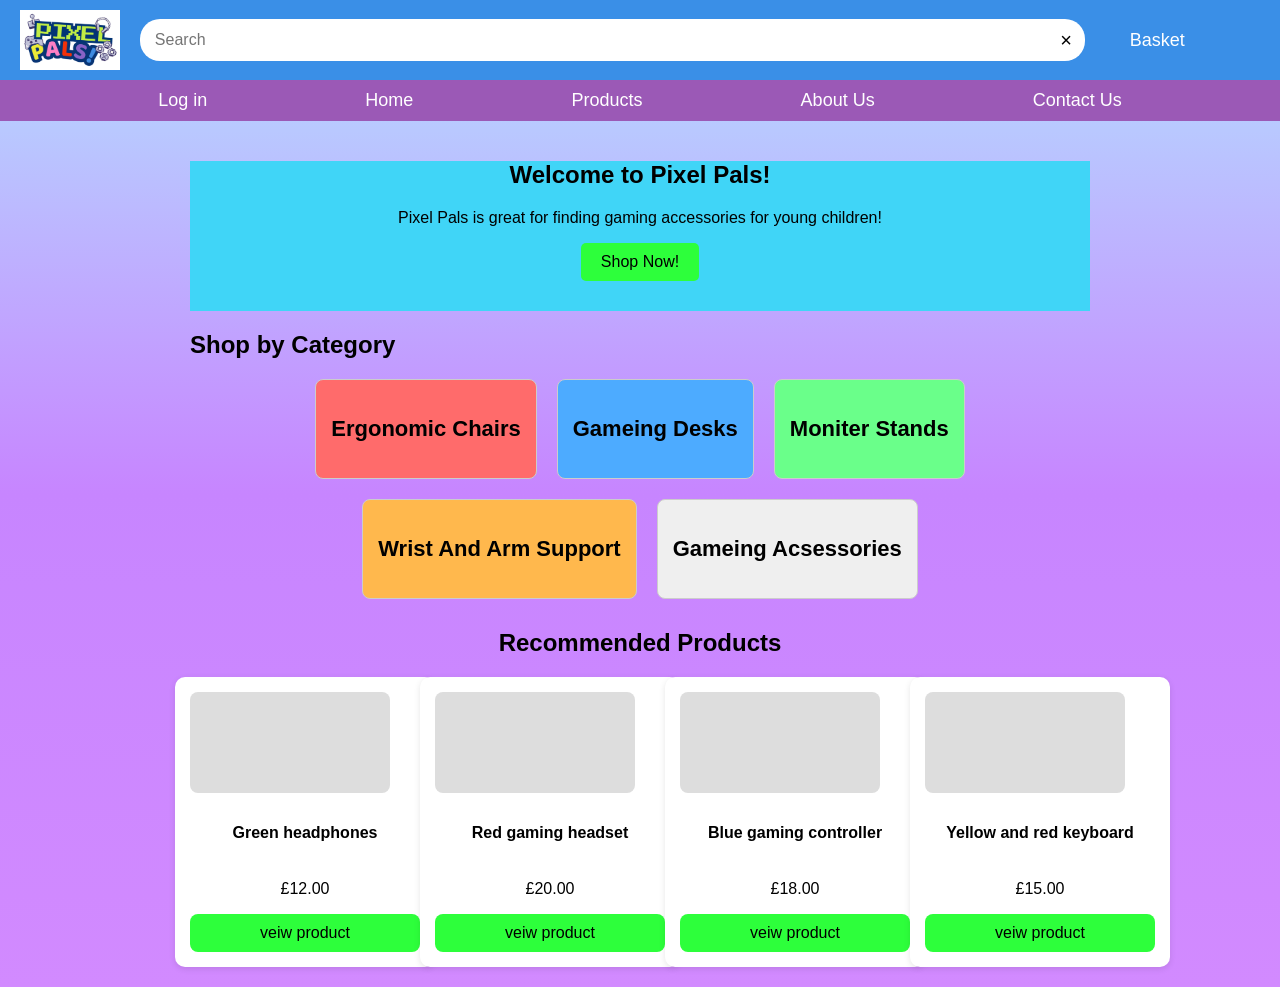
<file: Term 1B/MVP/frontend/index.html>
<!DOCTYPE html>
<html lang="en">
<head>
  <meta charset="UTF-8">
  <meta name="viewport" content="width=device-width, initial-scale=1.0">
  <title>Welcome page</title>
  <link rel="stylesheet" type="text/css" href="css/styles.css" />
</head>

<body>

  <!-- Header -->
  <header class="topBar">
    <img src="pixelPals.png" class="logo">

    <div class="searchContainer">
      <form  action="products.html"  method="GET">
        <input type="text" id="searchInput" name="q" placeholder="Search">
      </form>
      <button class="clear-btn">×</button>
    </div>

    <div class="topLinks">
      <a href="basket.html">Basket</a>
    </div>
  </header>

  <!-- Bottom Navigation -->
  <nav class="bottomNav">
    <a href="login.html">Log in</a>
    <a href="index.html">Home</a>
    <a href="products.html">Products</a>
    <a href="about.html">About Us</a>
    <a href="contact.html">Contact Us</a>
 
  </nav>

  <!-- Page Content -->
  <main>

    <section id="welcome-message">
      <h2>Welcome to Pixel Pals!</h2>
      <p>Pixel Pals is great for finding gaming accessories for young children!</p>

      <form action="products.html" method="GET">
        <button type="submit" class="shop-now-btn">Shop Now!</button>
      </form>
    </section>

    <section class="card">
      <h2>Shop by Category</h2>

      <div class="category-buttons">

        <a href="products.html?q=chair">
          <button class="cat-btn cat-headphones">Ergonomic Chairs </button>
        </a>

        <a href="products.html?q=gameing desks">
          <button class="cat-btn cat-headsets">Gameing Desks</button>
        </a>

        <a href="products.html?q=moniter stands">
          <button class="cat-btn cat-controllers">Moniter Stands</button>
        </a>

        <a href="products.html?q=support">
          <button class="cat-btn cat-keyboards">Wrist And Arm Support</button>
        </a>

        <a href="products.html?q=gameing accessory">
          <button class="cat-btn cat-gameingAcsessorry">Gameing Acsessories</button>
        </a>

      </div>
    </section>

    <section id="recommended">
      <h2>Recommended Products</h2>
      <div class="recommended-grid" id="recommendedGrid"></div>
    </section>



  </main>

  <script src="js/script.js"></script>

</body>
</html>
</file>
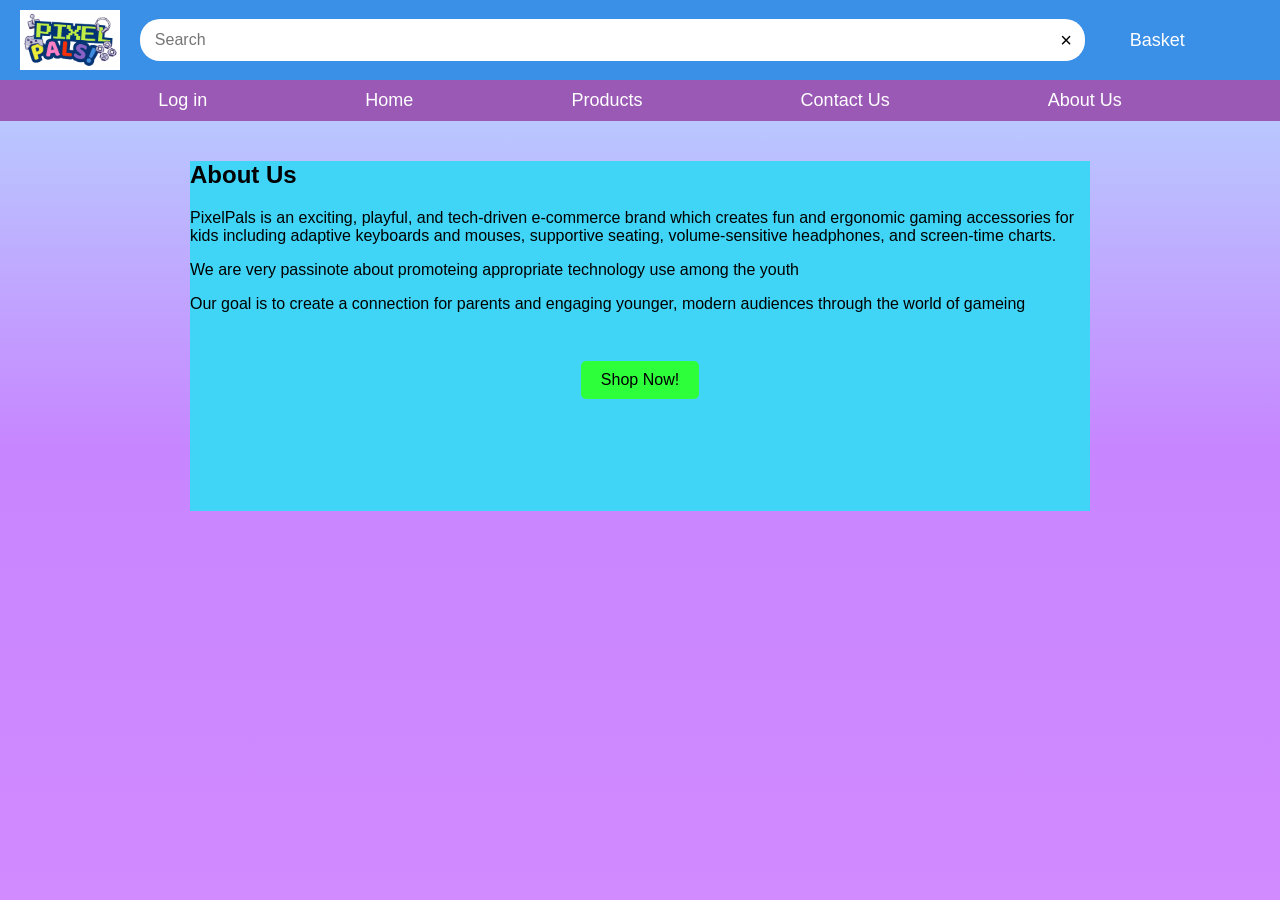
<file: Term 1B/MVP/frontend/about.html>
<!DOCTYPE html>
<html lang="en">
<head>
  <meta charset="UTF-8">
  <meta name="viewport" content="width=device-width, initial-scale=1.0">
  <title>About Us</title>
  <link rel="stylesheet" type="text/css" href="css/styles.css" />
</head>

<body>
      <!-- Header with logo and search -->
      <header class="topBar">
        <img src="pixelPals.png" class="logo">
    
        <div class="searchContainer">
          <form  action="products.html"  method="GET">
            <input type="text" id="searchInput" name="q" placeholder="Search">
          </form>
          <button class="clear-btn">×</button>
        </div>
    
        <div class="topLinks">
          <a href="basket.html">Basket</a>
        </div>
      </header>
    
      <!-- Bottom Navigation -->
      <nav class="bottomNav">
        <a hreg="login.html">Log in</a>
        <a href="index.html">Home</a>
        <a href="products.html">Products</a>
        <a href="contact.html">Contact Us</a>
        <a href="about.html">About Us</a>
      </nav>


  <!-- Main content -->
  <main>
    <section id="info">
      <h2>About Us</h2>
      <p>PixelPals is an exciting, playful, and tech-driven e-commerce brand which creates fun and ergonomic gaming accessories for kids including adaptive keyboards and mouses, supportive seating, volume-sensitive headphones, and screen-time charts.</p>
      <p>We are very passinote about promoteing appropriate technology use among the youth</p>
      <p>Our goal is to create a connection for parents and engaging younger, modern audiences through the world of gameing</p>
      <p> 
    </p>

    </section>



    <section id="welcome-message">
        <form action="products.html" method="GET">
          <button type="submit" class="shop-now-btn">Shop Now!</button>
        </form>
      </section>

      
      <script src="js/script.js"></script>


  
   
  </main>
</body>
</html>
</file>
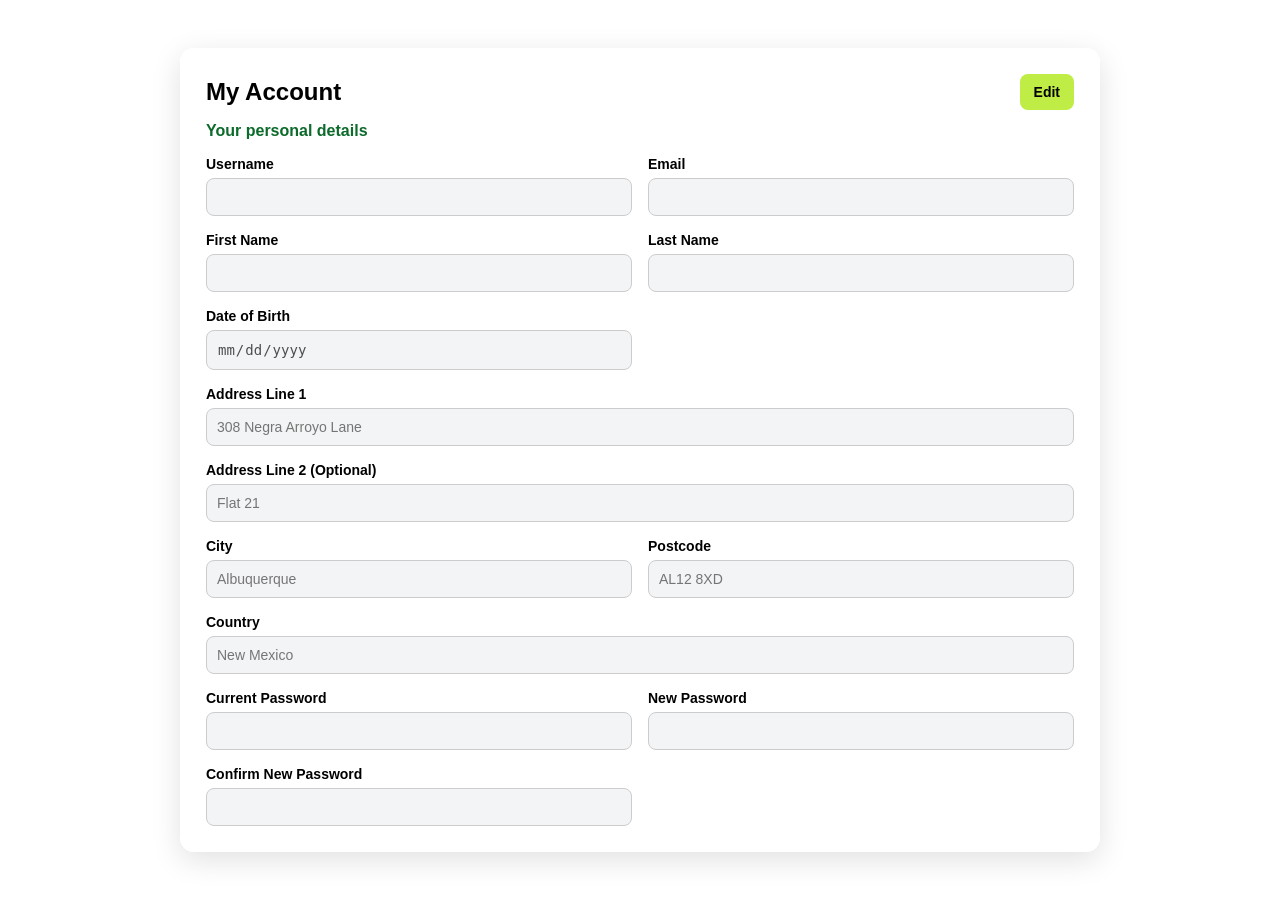
<file: Term 1B/MVP/frontend/account.html>
<!DOCTYPE html>
<html lang="en">
<head>
    <meta charset="UTF-8">
    <script src="js/account.js" defer></script>
    <title>PixelPals - Account</title>
</head>
<body>
    <!-- Account page content -->
  <section class="accountCard">
    <!-- Header section with title and action buttons -->
    <div class="cardHeader">
      <h1>My Account</h1>
      <!-- Action buttons -->
      <div class="actions">
        <button type="button">Edit</button> 
        <button type="button">Save Changes</button>
        <button type="button" class="ghost">Cancel</button>
      </div>
    </div>

    <p class="message">Your personal details</p>

    <!-- Form for account details -->
    <form>
      <div class="grid">
        <div class="field">
          <label for="username">Username</label>
          <input id="username" type="text">
        </div>

        <div class="field">
          <label for="email">Email</label>
          <input id="email" type="email">
        </div>

        <div class="field">
          <label for="first_Name">First Name</label>
          <input id="first_Name" type="text">
        </div>

        <div class="field">
          <label for="last_Name">Last Name</label>
          <input id="last_Name" type="text">
        </div>

        <div class="field">
          <label for="dob">Date of Birth</label>
          <input id="dob"  type="date" />
        </div>

        <div class="field fullWidth">
          <label for="address1">Address Line 1</label>
          <input id="address1" type="text" placeholder="308 Negra Arroyo Lane" />
        </div>

        <div class="field fullWidth">
          <label for="address2">Address Line 2 (Optional)</label>
          <input id="address2" type="text" placeholder="Flat 21" />
        </div>

        <div class="field">
          <label for="city">City</label>
          <input id="city" type="text" placeholder="Albuquerque" />
        </div>

        <div class="field">
          <label for="postcode">Postcode</label>
          <input id="postcode" type="text" placeholder="AL12 8XD" />
        </div>

        <div class="field fullWidth">
          <label for="country">Country</label>
          <input id="country" type="text" placeholder="New Mexico" />
        </div>

        <div class="field">
          <label for="old_Password">Current Password</label>
          <input id="old_Password" type="password" />
        </div>

        <div class="field">
          <label for="new_Password">New Password</label>
          <input id="new_Password" type="password" />
        </div>

        <div class="field">
          <label for="confirm_Password">Confirm New Password</label>
          <input id="confirm_Password" type="password" />
        </div>
      </div>
    </form>
  </section>
</body>
</html>
<!-- Styles for the account page -->
<style>
    * 
    { 
        box-sizing: border-box; 
    }

    body /*overall page style*/
    {
      margin: 0;
      font-family: Arial, sans-serif;
      min-height: 100vh;
      display: flex;
      justify-content: center;
      align-items: center;
      padding: 24px;
    }

    .accountCard /*main card container for account details*/
    {
      width: 100%;
      max-width: 920px;
      background: rgba(255, 255, 255, 0.9);
      border-radius: 14px;
      padding: 26px;
      box-shadow: 0 8px 30px rgba(0, 0, 0, 0.12);
    }

    .cardHeader /*header section containing title and action buttons*/
    {
      display: flex;
      align-items: center;
      justify-content: space-between;
      gap: 10px;
      flex-wrap: wrap;
    }

    h1 /*main heading style*/
    { 
        margin: 0; 
    }

    .actions /*container for action buttons*/
    { 
        display: flex; gap: 10px; 
    }

    button /*button styles for edit, save, and cancel actions*/
    {
      padding: 10px 14px;
      background: #C0ED45;
      border: none;
      border-radius: 8px;
      cursor: pointer;
      font-size: 14px;
      font-weight: bold;
    }

    button.ghost /*ghost button style for cancel action*/
    { 
        background: #E7E7E7; 
    }

    .message /*message text styles*/
    {
      min-height: 20px;
      margin: 12px 0 0;
      font-weight: bold;
      color: #333;
    }

    .grid /*grid layout for form fields*/
    {
      display: grid;
      grid-template-columns: repeat(2, minmax(0, 1fr));
      gap: 16px;
      margin-top: 14px;
    }

    .field /*individual field styles*/
    {
      display: flex;
      flex-direction: column;
    }

    .field.fullWidth /*full width fields like address and country*/
    { 
        grid-column: 1 / -1; 
    }

    label /*label styles*/
    {
      font-weight: bold;
      margin-bottom: 6px;
      font-size: 14px;
    }

    input /*input field styles*/
    {
      width: 100%;
      padding: 10px;
      border: 1px solid #cccccc;
      border-radius: 8px;
      font-size: 14px;
      background: #F3F4F6;
      color: #4d4d4d;
    }
  </style>
</file>
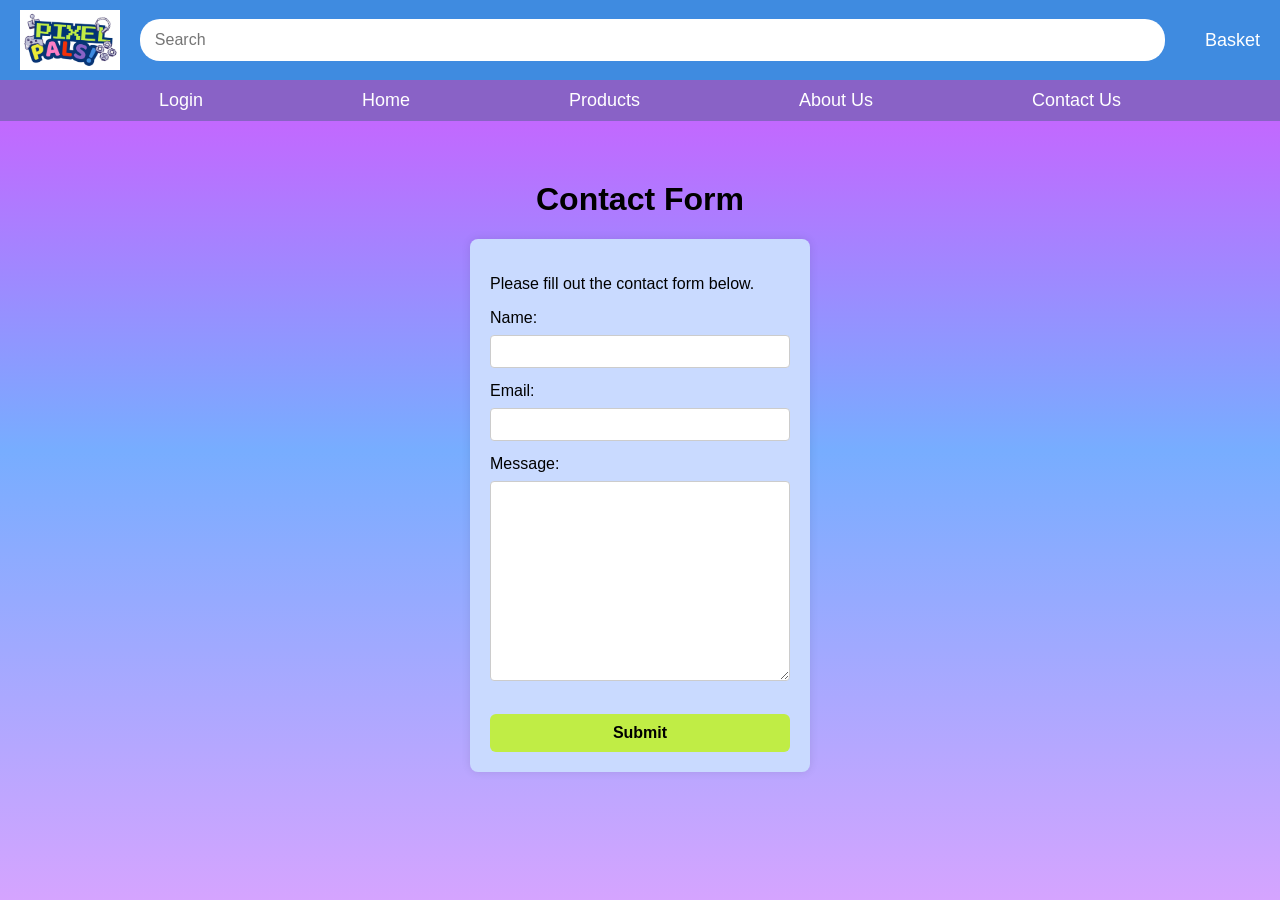
<file: Term 1B/MVP/frontend/contact.html>
<!DOCTYPE html>
<html lang="en">
<head>
    <meta charset="UTF-8">
    <title>PixelPals – Contact Us</title>
</head>

<body>
<!-- Top blue bar -->
<header class="topBar">
    <img src="pixelPals.png" class="logo">

    <!-- Search Bar -->
    <div class="searchContainer">
        <input type="text" placeholder="Search">
    </div>

    <!-- Basket link -->
    <div class="topLinks">
        <a href="basket.html"> Basket</a>
    </div>
</header>

<!-- Bottom purple nav bar -->
<nav class="bottomNav">
    <a href="login.html"> Login</a>
    <a href="index.html"> Home</a>
    <a href="products.html"> Products</a>
    <a href="about.html"> About Us</a>
    <a href="contact.html"> Contact Us</a>
</nav>

<!-- Contact Page -->
<div class="pageWrapper">
    <h1>Contact Form</h1>

    <!-- Contact form container -->
    <div class="contactContainer">
        <p>Please fill out the contact form below.</p>

        <!-- Contact form -->
        <form action="../backend/routes.php" method="POST">

            <label for="name">Name:</label>
            <input type="text" id="name" name="name" required>

            <label for="email">Email:</label>
            <input type="email" id="email" name="email" required>

            <label for="message">Message:</label>
            <textarea id="message" name="message" required></textarea>

            <button type="submit"><strong>Submit</strong></button>
        </form>
    </div>
</div>
</body>
</html>

<style>
    /* Overall page style */
    body {
        margin: 0;
        padding: 0;
        font-family: Arial, sans-serif;
        background: linear-gradient(180deg, #DE4FFF, #77ADFF, #D5A4FF);
        min-height: 100vh;
    }

    .pageWrapper {
        width: 90%;
        max-width: 1100px;
        margin: auto;
        padding-top: 30px;
    }

    h1 {
        text-align: center;
        margin-top: 30px;
    }

    /* TOP BLUE NAV BAR — copied from basket.html */
    .topBar {
        background: #3F8BE0;
        display: flex;
        align-items: center;
        padding: 10px 20px;
        gap: 20px;
        width: 100%;
        box-sizing: border-box;
    }

    .topBar .logo {
        height: 60px;
    }

    .searchContainer {
        flex: 1;
        position: relative;
    }

    .searchContainer input {
        width: 100%;
        padding: 12px 40px 12px 15px;
        border-radius: 20px;
        border: none;
        font-size: 16px;
        box-sizing: border-box;
    }

    .topLinks a {
        color: white;
        font-size: 18px;
        margin-left: 20px;
        text-decoration: none;
    }

    /* BOTTOM PURPLE NAV BAR — copied from basket.html */
    .bottomNav {
        background: #8962C6;
        display: flex;
        justify-content: space-evenly;
        padding: 10px 0;
        width: 100%;
        box-sizing: border-box;
    }

    .bottomNav a {
        color: white;
        font-size: 18px;
        text-decoration: none;
        display: flex;
        align-items: center;
        gap: 5px;
    }

    /* Contact form container */
    .contactContainer {
        margin: 0 auto;
        background: #C9DAFF;
        padding: 20px;
        width: 300px;
        border-radius: 8px;
        box-shadow: 0 0 10px rgba(0,0,0,0.1);
    }

    /* Form field styling */
    form input[type="text"],
    form input[type="email"],
    form textarea {
        width: 100%;
        padding: 8px;
        margin: 8px 0 14px 0;
        border: 1px solid #ccc;
        border-radius: 4px;
        box-sizing: border-box;
    }

    form textarea {
        height: 200px;
        resize: vertical;
    }

    button {
        width: 100%;
        padding: 10px;
        margin-top: 15px;
        background: #C0ED45;
        color: black;
        border: none;
        border-radius: 6px;
        cursor: pointer;
        font-size: 16px;
    }
</style>
</file>
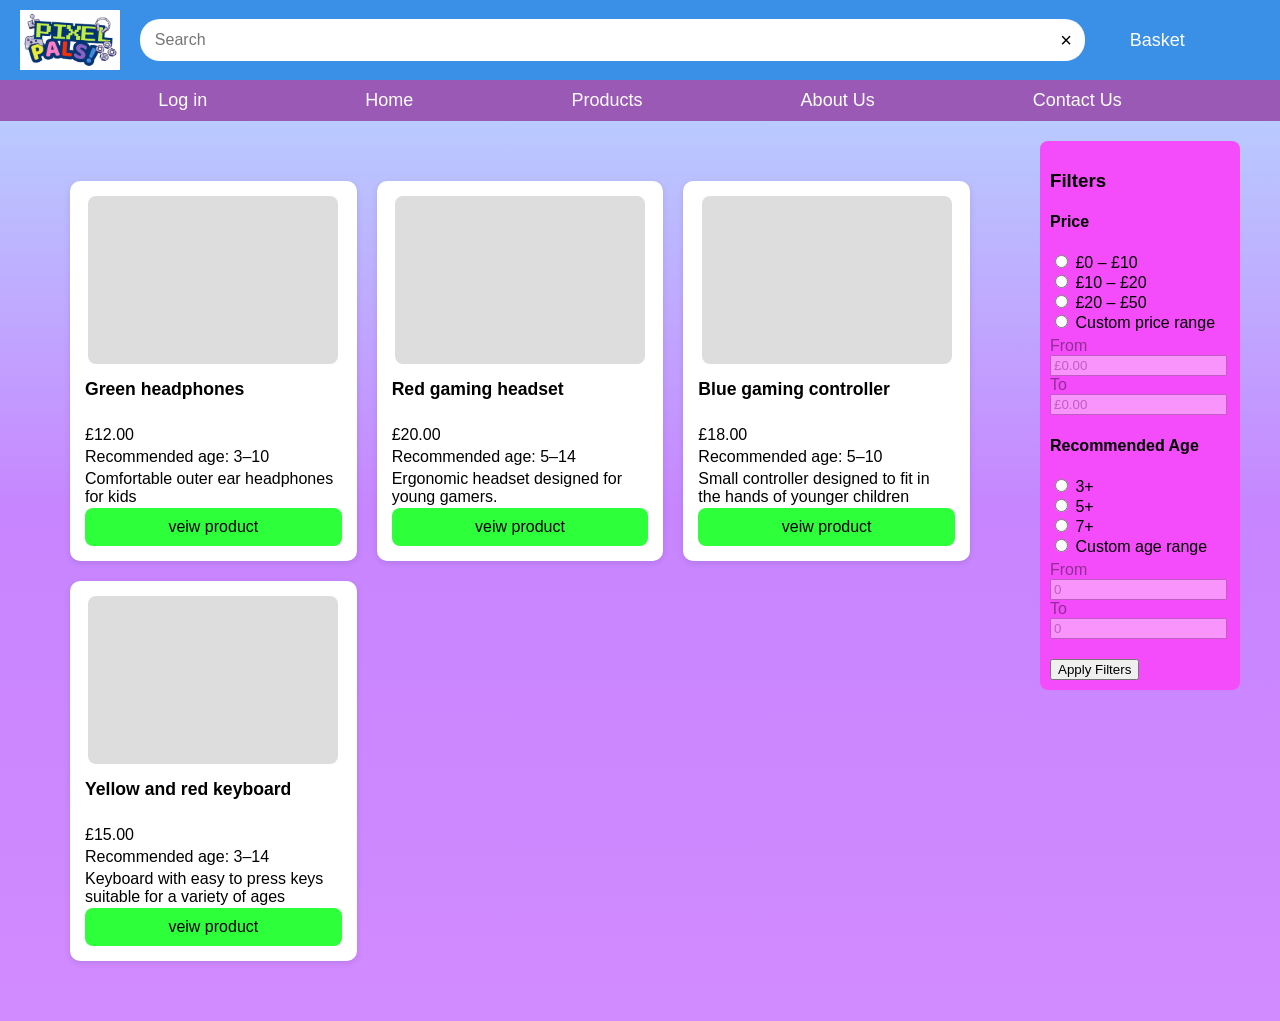
<file: Term 1B/MVP/frontend/products.html>
<!DOCTYPE html>
<html lang="en">
<head>
    <meta charset="UTF-8">
    <meta name="viewport" content="width=device-width, initial-scale=1.0">
    <title>Product Page</title>
    <link rel = "stylesheet"  type="text/css" href="css/styles.css" />
   
</head>
<body>
  <!-- Header with logo and search -->
   <header class="topBar">
    <img src="pixelPals.png" class="logo"> <!-- Logo Image -->

    <!-- Search Bar -->
    <div class="searchContainer">
        <form id="searchForm" action="products.html">
            <input type="text" id="searchInput" placeholder="Search">
        </form>
        <button class="clear-btn">×</button>
    </div>

  

    <!-- Wishlist & Basket Links -->
    <div class="topLinks">
        <a href="basket.html"> Basket</a>
    </div>
</header>

 

<!-- Bottom purple nav bar -->
 <nav class="bottomNav">
    <a href="login.html">Log in</a>
    <a href="index.html"> Home</a>
    <a href="products.html"> Products</a>
    <a href="about.html">About Us</a>
    <a href="contact.html"> Contact Us</a>

</nav>


    <div class="page-container">

        <!-- Product Grid -->
        <main class="product-grid" id="productGrid"></main>

        <!-- Filters -->
        <aside class="filters">
            <h3>Filters</h3>

            <!-- Price Filter -->
            <div class="filter-group">
                <h4>Price</h4>
                <label><input type="radio" name="pricePreset" value="0-10"> £0 – £10</label><br>
                <label><input type="radio" name="pricePreset" value="10-20"> £10 – £20</label><br>
                <label><input type="radio" name="pricePreset" value="20-50"> £20 – £50</label><br>
                <label>
                    <input type="radio" name="pricePreset" value="custom" id="customPriceToggle"> Custom price range
                </label>
                <div id="customPriceFields" style="opacity:0.4; pointer-events:none; margin-top:5px;">
                    From <input type="number" class="priceInput" id="priceFromCustom" placeholder="£0.00"><br>
                    To <input type="number" class="priceInput" id="priceToCustom" placeholder="£0.00">
                </div>
            </div>

            <!-- Age Filter -->
            <div class="filter-group">
                <h4>Recommended Age</h4>
                <label><input type="radio" name="agePreset" value="3"> 3+</label><br>
                <label><input type="radio" name="agePreset" value="5"> 5+</label><br>
                <label><input type="radio" name="agePreset" value="7"> 7+</label><br>
                <label>
                    <input type="radio" name="agePreset" value="custom" id="customAgeToggle"> Custom age range
                </label>
                <div id="customAgeFields" style="opacity:0.4; pointer-events:none; margin-top:5px;">
                    From <input type="number" id="minAge" class="ageInput" placeholder="0"><br>
                    To <input type="number" id="maxAge" class="ageInput" placeholder="0">
                </div>
            </div>

            <button id="applyFilters">Apply Filters</button>
        </aside>

    </div>

    

    <script src="js/script.js"></script>

</body>
</html>
</file>
<file: Term 1B/MVP/frontend/css/styles.css>
/* Shop now button styling */
.shop-now-btn {
  padding: 10px 20px;
  font-size: 16px;
  cursor: pointer;
  background-color: #2dff3b;
  border: none;
  border-radius: 5px;
}

.shop-now-btn:hover {
  background-color: #1cdd29;
}

#welcome-message{
    height: 150px;
    background-color: #40d5f7;
    text-align: center;
   
}

#About-us{
  height: 200px;
 
  background-color: #40d5f7;
  text-align: center;
 
}

#info{
  height: 200px;
 
  background-color: #40d5f7;
  
 
}


body /*overall page style*/
{
    margin: 0;
    padding: 0;
    font-family: Arial, sans-serif;
    background: linear-gradient(180deg, #b4e0ff, #c785ff, #d28aff);
    min-height: 100vh;
}

.pageWrapper /*main container for basket page*/
{
    width: 90%;
    max-width: 1100px;
    margin: auto;
    padding-top: 30px;
}

h1 /*main heading style*/
{
    text-align: center;
    margin-bottom: 30px;
}

.basketLayout /*layout for basket items and summary*/
{
    display: flex;
    gap: 20px;
}

.basketItems /*basket items section*/
{
    flex: 2;
}

.itemCard /*individual item card style*/
{
    display: flex;
    background: rgba(255, 255, 255, 0.8);
    padding: 20px;
    border-radius: 12px;
    margin-bottom: 20px;
}

.itemCard img /*item image styles*/
{
    width: 120px;
    height: 120px;
    background: white;
    border-radius: 8px;
    margin-right: 20px;
    border: 1px solid #ccc;
}

.itemInfo /*item information section*/
{
    flex: 1;
}

.quantityControls /*quantity adjustment styles*/
{
    display: flex;
    align-items: center;
    gap: 8px;
    margin: 8px 0;
}

.quantityControls button /*quantity buttons styles*/
{
    width: 30px;
    height: 30px;
    border: none;
    background: #acee56;
    border-radius: 50%;
    cursor: pointer;
    font-size: 18px;
}

.quantityControls button:hover /*quantity buttons hover styles*/
{
    background: #8ed646;
}

.itemPrice /*item price styles*/
{
    font-weight: bold;
    font-size: 18px;
    margin-left: 20px;
}

.orderSummary /*order summary container*/
{
    flex: 1;
    background: rgba(255, 255, 255, 0.65);
    padding: 20px;
    border-radius: 12px;
    height: fit-content;
}

.orderSummary h2 /*order summary heading styles*/
{
    text-align: center;
}

.summaryOptions /*delivery options container*/
{
    margin-top: 10px;
    display: flex;
    flex-direction: column;
    gap: 18px
}

.deliveryOption /*individual delivery option styles*/
{
    display: flex;
    align-items: flex-start;
    gap: 10px;
    cursor: pointer;
}

.deliveryOption input[type="radio"] /*radio button styles*/
{
    width: 20px;
    height: 20px;
    margin-top: 4px;
    cursor: pointer
}

.deliverytext p /*delivery option text styles*/
{
    margin: 4px 0;
    color: #444;
    font-size: 14px;
}

.priceLines p /*price breakdown styles*/
{
    display: flex;
    justify-content: space-between;
    margin: 10px 0;
}

.priceLines .total /*total price styles*/
{
    font-weight: bold;
    font-size: 18px;
}

.checkoutButton /*checkout button styles*/
{
    width: 100%;
    padding: 12px;
    background: #c5ff4d;
    border: none;
    border-radius: 8px;
    cursor: pointer;
    font-size: 16px;
    margin-top: 15px;
}

.checkoutButton:hover /*checkout button hover styles*/
{
    background: #b8f046;
}

.topBar /* Top blue bar*/
{
    background: #3a8fe7;
    display: flex;
    align-items: center;
    padding: 10px 20px;
    gap: 20px;
    width: 100%;
    box-sizing: border-box;
}



.topBar .logo /* Logo*/
{
    height: 60px;
}

.searchContainer {
  display: flex;
  align-items: center;
  width: 950px;
  max-width: 950px;
  position: relative;
}

#searchInput {
  width: 900px;
  padding-right: 30px;
}

.searchContainer input /* Search bar input field*/
{
    width: 100%;
    padding: 12px 40px 12px 15px;
    border-radius: 20px;
    border: none;
    font-size: 16px;
}

.searchContainer .clear-btn /*search bar clear button*/
{
    position: absolute;
    right: 12px;
    top: 50%;
    transform: translateY(-50%);
    background: none;
    border: none;
    font-size: 20px;
    cursor: pointer;
}

.topLinks a /* Wishlist & Basket Links*/
{
    color: white;
    font-size: 18px;
    margin-left: 20px;
    text-decoration: none;
}

.bottomNav /* Purple nav bar*/
{
    background: #9b59b6;
    display: flex;
    justify-content: space-evenly;
    padding: 10px 0;
    width: 100%;
    box-sizing: border-box;
}

.bottomNav a /* Navigation links*/
{
    color: white;
    font-size: 18px;
    text-decoration: none;
    display: flex;
    align-items: center;
    gap: 5px;
}


.page-container {
    display: flex;
    gap: 20px;
    padding: 20px;
    align-items: flex-start;
}

/* Product grid styleing */
.product-grid {
    flex: 1;               
    display: grid;
    grid-template-columns: repeat(auto-fill, minmax(220px, 1fr));
    gap: 20px;
    align-items: start;
}

/* Filters stay in one column on the right */
.filters {
    width: 180px;
    flex-shrink: 0;
    background: #f44cfa;
    padding: 10px;
    border-radius: 8px;
    margin-right: 20px;
    height: fit-content;
}



/* products styleing*/
   
.product-card {
  background: white;
  padding: 15px;
  border-radius: 10px;
  box-shadow: 0 2px 6px rgba(0,0,0,0.1);
  display: flex;
  flex-direction: column;
  justify-content: space-between; /* pushes button to bottom */
  height: 350px; /* ensures all cards are same height */
}

.veiw-product {
  margin-top: auto;
  background-color: #2dff3b;
  border: none;
  padding: 10px;
  width: 100%;
  border-radius: 8px;
  cursor: pointer;
  font-size: 16px;
  transition: 0.2s ease;
}

.veiw-prodcut:hover {
  background-color: #1cdd29;
}

.image-placeholder {
  background: #ddd;
  border-radius: 8px;
  height: 250px;
  width: 250px;           
  margin: 0 auto 10px;    
  display: flex;
  justify-content: center;
  align-items: center;
}

.currency-input {
    position: relative;
    display: flex;
    align-items: center;
    margin-bottom: 10px;
}

.currency-input span {
    position: absolute;
    left: 10px;
    font-size: 16px;
    color: #555;
    pointer-events: none;
}

.currency-input input {
    padding-left: 25px; 
    
    width: 100%;
    padding: 8px;
    box-sizing: border-box;
}

.filter-group {
    margin-bottom: 20px;
}

/* Buttton styleing */
.category-buttons {
  grid-template-columns: repeat(auto-fit, minmax(150px, 1fr)); /* buttons size */
  justify-content: center; 
  justify-items: center;
  gap: 20px;
  margin-top: 15px;
  display: flex;
  flex-wrap: wrap;
}


.category-buttons a {
  text-decoration: none;
}

.category-buttons a .cat-btn {
  display: inline-block;
  width: 120px;
  padding: 10px 15px;
  text-align: center;
  border-radius: 8px;
  border: 1px solid #ccc;
  cursor: pointer;
}






#recommended {
  margin-top: 30px;
}

#recommended h2 {
  text-align: center;
  margin-bottom: 20px;
}

.recommended-grid {
  display: grid;
  grid-template-columns: repeat(4, 1fr); /* 4 products in a row */
  gap: 15px;
  justify-items: center; /* centers the cards inside their grid cells */
}

.rec-card {
  background: white;
  padding: 15px;
  border-radius: 10px;
  box-shadow: 0 2px 6px rgba(0,0,0,0.1);
  text-align: center;
  display: flex;
  flex-direction: column;
  justify-content: space-between;
  height: 260px;
  width: 100%; /* ensures consistent sizing */
  max-width: 250px; /* optional: keep cards same width */
}

.rec-image-placeholder {
  background: #ddd;
  height: 180px;
  width: 100%;
  margin-bottom: 10px;
  border-radius: 8px;
  display: flex;
  justify-content: center;
  align-items: center;
}

/* category buttons */

.cat-btn {
  padding: 25px;
  font-size: 22px;
  font-weight: bold;
  border: none;
  border-radius: 12px;
  cursor: pointer;
  width: 100%;
  height: 100px;
  transition: transform 0.2s ease, opacity 0.2s ease;
}



.cat-btn:hover {
  transform: scale(1.05);
  opacity: 0.9;
}

.category-buttons .cat-btn:last-child {
  grid-column: 1 / 3;       /* span both columns */
  justify-self: center;     /* center horizontally */
  width: 60%;               /* keeps it nicely centered */
}

.cat-headphones {
  background: #ff6b6b; /* red-ish */
}

.cat-headsets {
  background: #4dabff; /* blue */
}

.cat-controllers {
  background: #6aff8a; /* green */
}

.cat-keyboards {
  background: #ffb84d; /* orange */
}

.cat-other {
  background: #c76bff; /* purple */
}

.category-buttons .cat-btn:last-child {
  grid-column: auto;
  width: 100%;
}


@media (max-width: 500px) {
  .category-buttons {
      grid-template-columns: repeat(2, 1fr); /* 2 per row on small screens */
  }
}


/* products */
.product-grid {
  display: grid;
  grid-template-columns: repeat(auto-fill, minmax(220px, 1fr));
  gap: 20px;
  padding: 20px;
}




/* Title formatting */
.product-card h4 {
  margin: 5px 0;
  font-size: 1.1em;
  min-height: 40px;   /* ensures titles don't push size */
}

/* Description block – auto-expand inside fixed card height */
.product-card p {
  margin: 2px 0;
}

/* reccomended products */
#recommended {
  margin-top: 30px;
}

#recommended h2 {
  text-align: center;
  margin-bottom: 20px;
}

.recommended-grid {
  display: grid;
  grid-template-columns: repeat(4, 1fr);
  gap: 15px;
}

.rec-card {
  background: white;
  padding: 15px;
  border-radius: 10px;
  box-shadow: 0 2px 6px rgba(0,0,0,0.1);
  text-align: center;
  display: flex;
  flex-direction: column;
  justify-content: space-between;
  height: 260px;
}

/*image placeholders*/
.rec-image-placeholder {
  background: #ddd;
  height: 300px;
  width: 200px;
  margin-bottom: 10px;
  border-radius: 8px;
  display: flex;
  justify-content: center;
  align-items: center;
}


.image-placeholder {
  background: #ddd;
  height: 250px;
  width: 250px;           
  margin-bottom: 10px;
  border-radius: 8px;  
  display: flex;
  justify-content: center;
  align-items: center;
}


/* styleing for the product page */
.product-page {
  display: grid;
  grid-template-columns: 350px 150px 1fr;
  gap: 20px;
  padding: 30px;
  max-width: 1200px;
  margin: auto;
}

/* MAIN LARGE IMAGE */
.main-image {
  width: 350px;
  height: 400px;
  display: flex;
  justify-content: center;
  align-items: center;
  border: 2px solid #ccc;
  border-radius: 10px;
  margin-right: 30px;
}

.main-image img {
  width: 100;
  height: 400;
}

/* SIDE THUMBNAILS */
.side-images {
  display: flex;
  flex-direction: column;
  gap: 12px;
}

.side-images img.thumb {
  width: 80px;
  height: 80px;
  object-fit: cover;
  border: 2px solid #ccc;
  border-radius: 8px;
  cursor: pointer;
  transition: transform 0.2s, border-color 0.2s;
}

/* Hover effect */
.side-images img.thumb:hover {
  transform: scale(1.08);
  border-color: #000;
}

/* ACTIVE THUMBNAIL HIGHLIGHT (optional: JS can toggle class) */
.thumb.active {
  border-color: #ff6600 !important;
  transform: scale(1.1);
}


/* PRODUCT INFO AREA */
.product-info {
  padding: 20px;
}

.product-info h1 {
  margin-top: 0;
  font-size: 32px;
}

.prod-price {
  font-size: 24px;
  font-weight: bold;
  margin: 10px 0 20px;
}

/* ADD TO BASKET BUTTON */
.add-basket-btn {
  background: #a8f05f;
  border: none;
  padding: 12px 30px;
  font-size: 18px;
  border-radius: 25px;
  cursor: pointer;
}

.add-basket-btn:hover {
  background-color: #1cdd29;
}

body /*overall page style*/
{
    margin: 0;
    padding: 0;
    font-family: Arial, sans-serif;
    background: linear-gradient(180deg, #b4e0ff, #c785ff, #d28aff);
    min-height: 100vh;
}

.pageWrapper /*main container for basket page*/
{
    width: 90%;
    max-width: 1100px;
    margin: auto;
    padding-top: 30px;
}

h1 /*main heading style*/
{
    text-align: center;
    margin-bottom: 30px;
}

.basketLayout /*layout for basket items and summary*/
{
    display: flex;
    gap: 20px;
}

.basketItems /*basket items section*/
{
    flex: 2;
}

.itemCard /*individual item card style*/
{
    display: flex;
    background: rgba(255, 255, 255, 0.8);
    padding: 20px;
    border-radius: 12px;
    margin-bottom: 20px;
}

.itemCard img /*item image styles*/
{
    width: 120px;
    height: 120px;
    background: white;
    border-radius: 8px;
    margin-right: 20px;
    border: 1px solid #ccc;
}

.itemInfo /*item information section*/
{
    flex: 1;
}

.quantityControls /*quantity adjustment styles*/
{
    display: flex;
    align-items: center;
    gap: 8px;
    margin: 8px 0;
}

.quantityControls button /*quantity buttons styles*/
{
    width: 30px;
    height: 30px;
    border: none;
    background: #acee56;
    border-radius: 50%;
    cursor: pointer;
    font-size: 18px;
}

.quantityControls button:hover /*quantity buttons hover styles*/
{
    background: #8ed646;
}

.itemPrice /*item price styles*/
{
    font-weight: bold;
    font-size: 18px;
    margin-left: 20px;
}

.orderSummary /*order summary container*/
{
    flex: 1;
    background: rgba(255, 255, 255, 0.65);
    padding: 20px;
    border-radius: 12px;
    height: fit-content;
}

.orderSummary h2 /*order summary heading styles*/
{
    text-align: center;
}

.summaryOptions /*delivery options container*/
{
    margin-top: 10px;
    display: flex;
    flex-direction: column;
    gap: 18px
}

.deliveryOption /*individual delivery option styles*/
{
    display: flex;
    align-items: flex-start;
    gap: 10px;
    cursor: pointer;
}

.deliveryOption input[type="radio"] /*radio button styles*/
{
    width: 20px;
    height: 20px;
    margin-top: 4px;
    cursor: pointer
}

.deliverytext p /*delivery option text styles*/
{
    margin: 4px 0;
    color: #444;
    font-size: 14px;
}

.priceLines p /*price breakdown styles*/
{
    display: flex;
    justify-content: space-between;
    margin: 10px 0;
}

.priceLines .total /*total price styles*/
{
    font-weight: bold;
    font-size: 18px;
}

.checkoutButton /*checkout button styles*/
{
    width: 100%;
    padding: 12px;
    background: #c5ff4d;
    border: none;
    border-radius: 8px;
    cursor: pointer;
    font-size: 16px;
    margin-top: 15px;
}

.checkoutButton:hover /*checkout button hover styles*/
{
    background: #b8f046;
}


body {
font-family: Arial, sans-serif;
margin: 0;
display: flex;
flex-direction: column;
background: linear-gradient(180deg, #b4e0ff, #c785ff, #d28aff);
}


/* Navigation styling for horizontal menu */
nav ul {
background: #adeefd;
list-style: none;
padding: 0;
margin: 0px 0;
display: flex;
gap:20px;
}

nav ul li {
display: inline;
}

nav ul li a {
text-decoration: none;
color: #333;
font-weight: bold;
}

nav ul li img {
vertical-align: middle;
margin-left: 5px;
}

/* Center main content */
main {
max-width: 900px;
margin: 20px auto;
padding: 0 10px;
}
</file>
